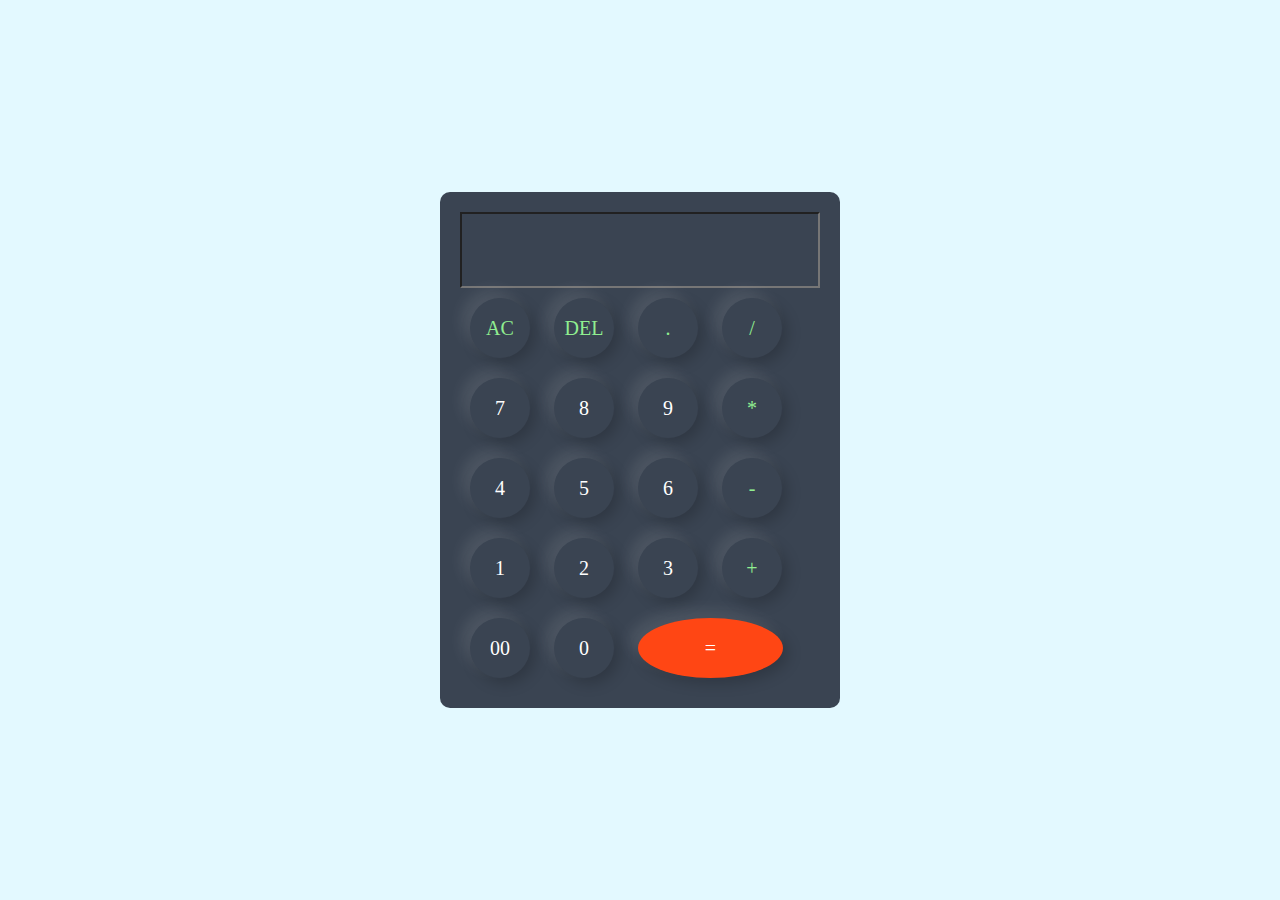
<file: calculator/index.html>
<!DOCTYPE html>
<html lang="en">
  <head>
    <meta charset="UTF-8" />
    <meta name="viewport" content="width=device-width, initial-scale=1.0" />
    <title>Calculator</title>
    <link rel="stylesheet" href="style.css" />
  </head>
  <body>
    <div class="container">
      <div class="calculator">
        
          <div class="display">
            <input type="text" id="input" />
          </div>
          <div>
            <button class="operator">AC</button>
            <button class="operator">DEL</button>
            <button class="operator">.</button>
            <button class="operator">/</button>
          </div>
          <div>
            <button>7</button>
            <button>8</button>
            <button>9</button>
            <button class="operator">*</button>
          </div>
          <div>
            <button>4</button>
            <button>5</button>
            <button>6</button>
            <button class="operator">-</button>
          </div>
          <div>
            <button>1</button>
            <button>2</button>
            <button>3</button>
            <button class="operator">+</button>
          </div>
          <div>
            <button>00</button>
            <button>0</button>
            <button class="equal">=</button>
          </div>
        
      </div>
    </div>
    <script src="script.js"></script>
  </body>
</html>
</file>
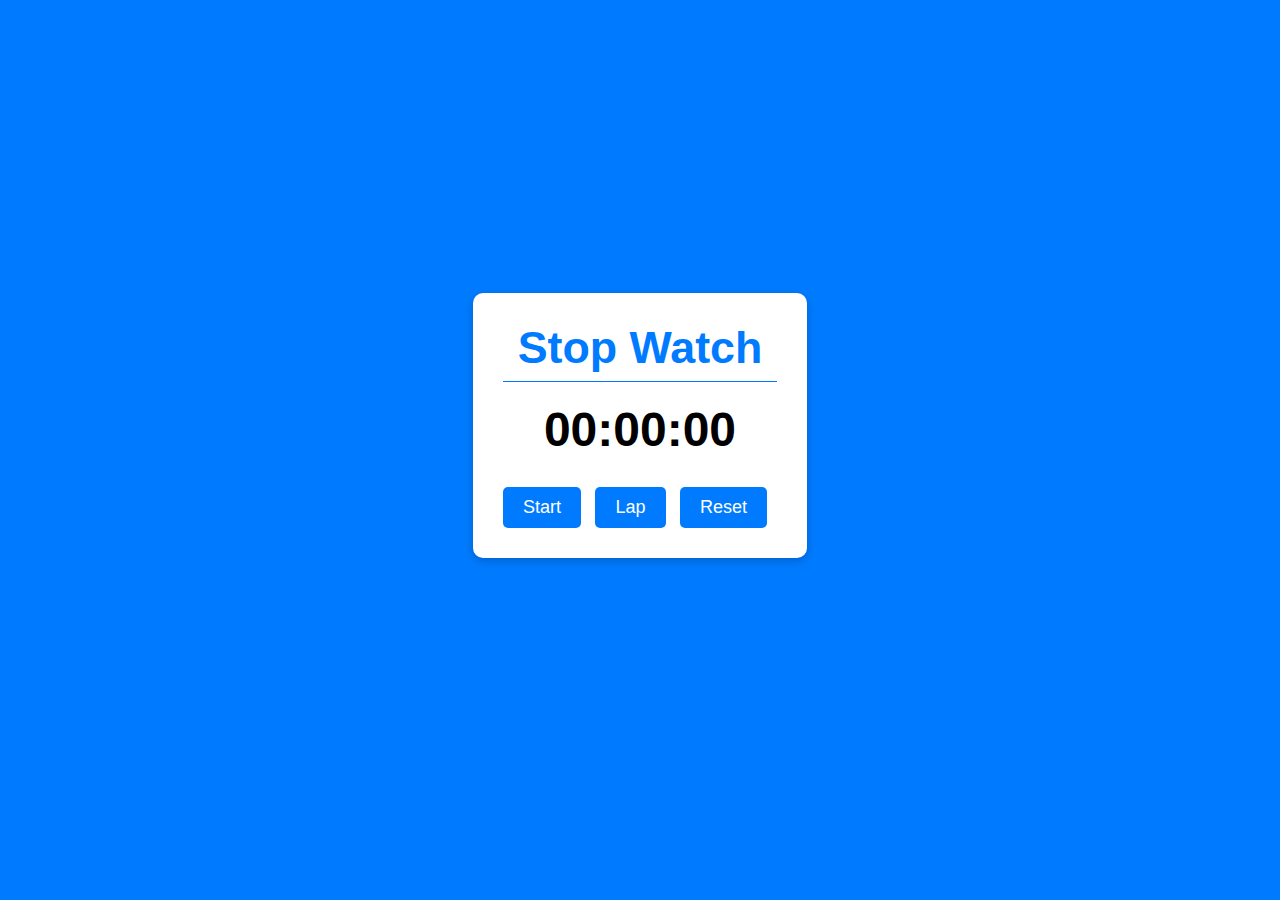
<file: WD_prodigy_02/index.html>
<!DOCTYPE html>
<html lang="en">
  <head>
    <meta charset="UTF-8" />
    <meta name="viewport" content="width=device-width, initial-scale=1.0" />
    <title>Stop Watch</title>
    <link rel="stylesheet" href="style.css" />
  </head>
  <body>
    <div class="stopwatch">
      <h1 class="heading">Stop Watch</h1>
      <h1 class="time">00:00:00</h1>
      <div class="btns">
        <button class="startstop">Start</button>
        <button class="lap">Lap</button>
        <button class="reset">Reset</button>
      </div>
    </div>
    <ul id="lap-time"></ul>

    <script src="script.js"></script>
  </body>
</html>
</file>
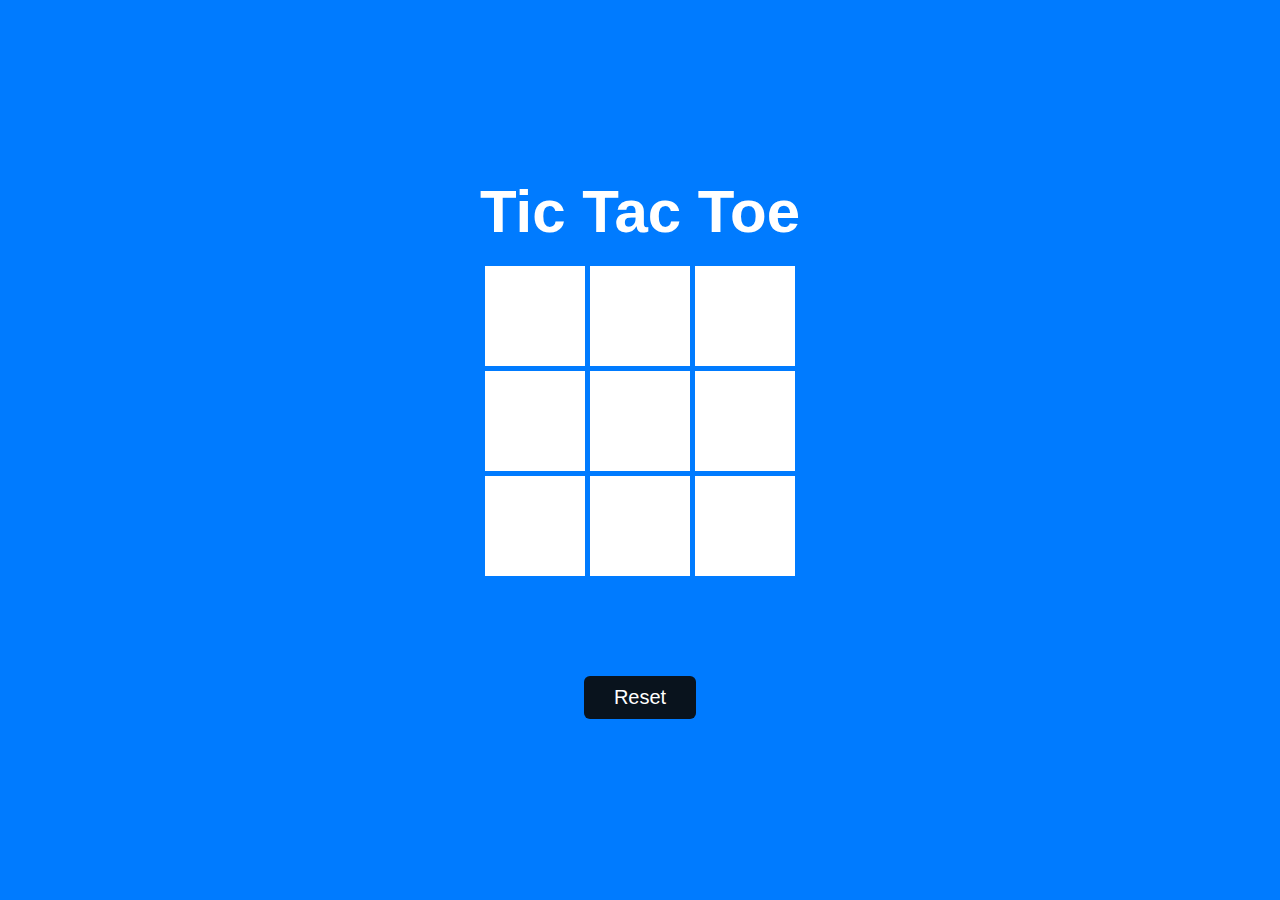
<file: WD_prodigy_03/index.html>
<!DOCTYPE html>
<html lang="en">
<head>
  <meta charset="UTF-8">
  <meta name="viewport" content="width=device-width, initial-scale=1.0">
  <title>Tic Tac  Toe</title>
  <link rel="stylesheet" href="styles.css">
</head>
<body>
  <div class="container">
<h1 class="title">Tic Tac Toe</h1>
<div class="game-box">
  <button class="cell"></button>
  <button class="cell"></button>
  <button class="cell"></button>
  <button class="cell"></button>
  <button class="cell"></button>
  <button class="cell"></button>
  <button class="cell"></button>
  <button class="cell"></button>
  <button class="cell"></button>
</div>
<div class="result"></div>
<button class="reset">Reset</button>




  </div>
  <script src="script.js"></script>
</body>
</html>
</file>
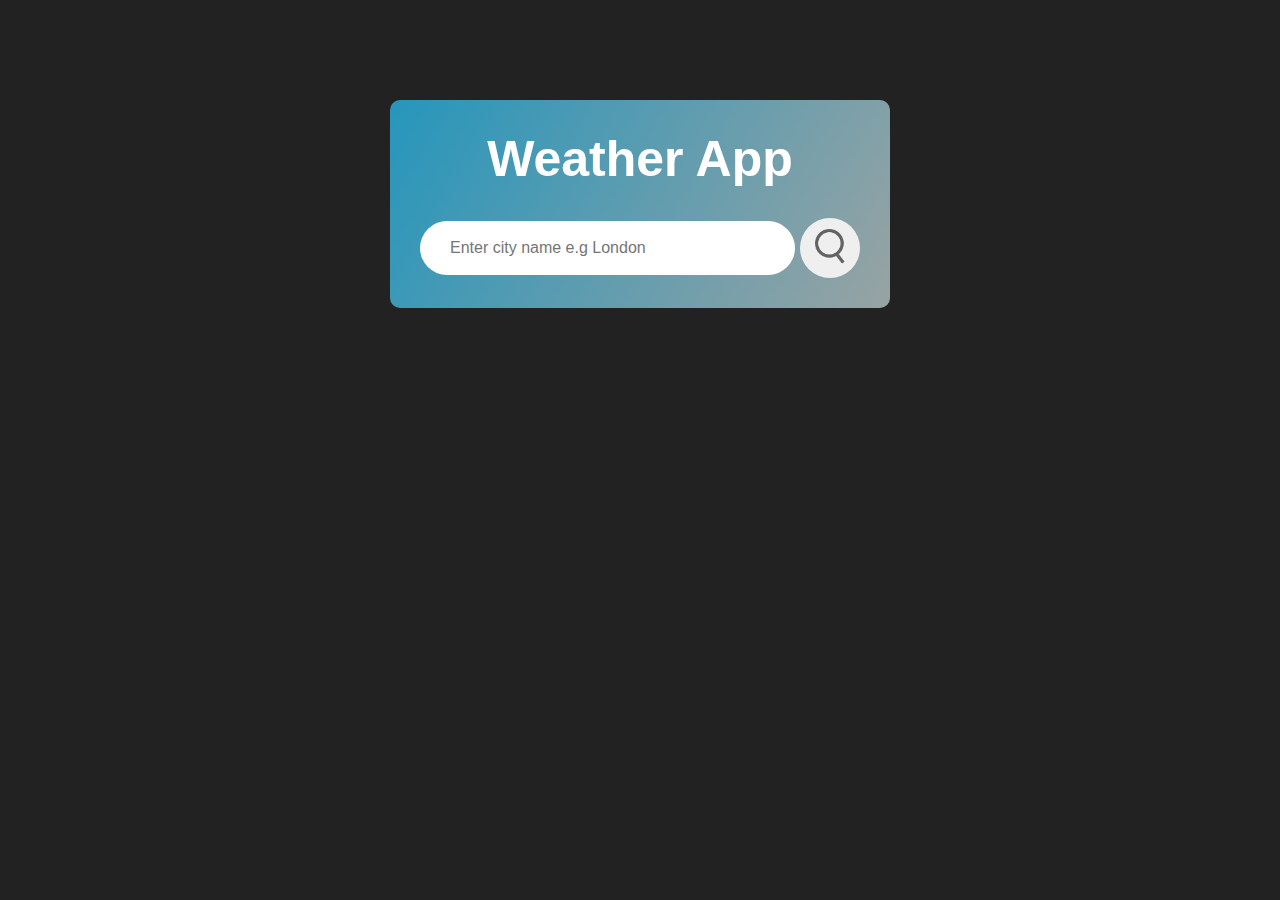
<file: WD_prodigy_05/index.html>
<!DOCTYPE html>
<html lang="en">
  <head>
    <meta charset="UTF-8" />
    <meta name="viewport" content="width=device-width, initial-scale=1.0" />
    <title>Weather App</title>
    <link rel="stylesheet" href="style.css" />
  </head>
  <body>
    <div class="card weather-card">
      <h1  class="title">Weather App</h1>
      <div class="search">
        <input
          type="text"
          placeholder="Enter city name e.g London"
          class="city"
        />
        <button><img src="search.png" class="search-btn" /></button>
      </div>
    <div class="weather-details">
      <div class="details">
        <h2><span class="temp"></span></h2>
        <h1 class="city-name"></h1>
      </div>
      <div class="wind-humid">
        <h2>Wind Speed <span class="wind"></span></h2>
        <h2>Humidity <span class="humidity"></span></h2>
      </div>
    </div>
    </div>
    <script src="script.js"></script>
  </body>
</html>
</file>
<file: calculator/style.css>
*{
    margin: 0;
    padding: 0;
    box-sizing: border-box;
    font-family: 'poppins';
}
.container{
    width: 100%;
    height: 100vh;
    background-color: #e3f9ff;
    display: flex;
    align-items: center;
    justify-content: center;
}
.calculator{
    padding: 20px;
    background-color: #3a4452;
    border-radius: 10px;
    width: 400px;
}
 button{
    width: 60px;
    height: 60px;
    background-color: transparent;
    box-shadow: -8px -8px 15px rgba(255,255, 255, 0.1),5px 5px 15px rgba(0, 0,0, 0.2);
    outline: none;
    border: 0;
    color: #fff;
    border-radius: 50%;
    font-size: 20px;
    margin: 10px;
    cursor: pointer;
}
.display{
    display: flex;
    align-items: flex-end;
    
}
.display input{
    box-shadow: none;
    text-align: right;
    color: #fff;
    flex: 1;
    width: 337px;
    background-color:transparent;
    font-size: 40px;
    font-size: 45px;
    padding: 10px;
    /* border: 1px solid #222; */
}
input::placeholder{
    color: #fff;
}
.equal{
    width: 145px;
    background-color: #ff4614;
}
.operator{
    color: lightgreen;
}
</file>
<file: WD_prodigy_02/style.css>
* {
  margin: 0;
  padding: 0;
  box-sizing: border-box;
  font-family: sans-serif;
}
body {
  background-color: #007bff;
  height: 100vh;
  width: 100%;
  display: flex;
  align-items: center;
  justify-content: center;
  flex-direction: column;
  color: #fff;
}
.stopwatch {
  padding: 30px;
  background-color: #fff;
  border-radius: 10px;
  margin-bottom: 50px;
  box-shadow: 0 3px 10px rgba(0, 0, 0, 0.2);
}
.heading {
  color: #007bff;
  line-height: 3rem;
  border-bottom: 1px solid #007bff;
  text-align: center;
  font-size: 2.8rem;
  padding-bottom: 10px;
}
.time {
  margin: 20px 0 30px 0;
  font-size: 3rem;
  text-align: center;
  color: black;
}
.btns {
  text-align: center;
}
button {
  border: none;
  margin-right: 10px;
  outline: none;
  cursor: pointer;
  border-radius: 5px;
  padding: 10px 20px;
  font-size: 18px;
  background-color: #007bff;
  color: #fff;
  transition: all 0.3s ease;
}
button:hover{
background-color: #1470d2;
}
#laptime{
  list-style: none;
}
li{
list-style: none;
  font-size: 18px;
  margin-top: 10px;
}
</file>
<file: WD_prodigy_03/styles.css>
*{
  margin: 0;
  padding: 0;
  box-sizing: border-box;
  font-family: sans-serif;
}
body{
  width: 100%;
  height: 100vh;
  display: flex;
  align-items: center;
  justify-content: center;
  background-color: #007bff;
}
.container{ display: flex;
  align-items: center;
  justify-content: center;
  flex-direction: column;
padding: 20px 25px 25px;
/* box-shadow: 0 0 5px 3px rgba(0, 0, 0, 0.4); */
border-radius: 5px;
max-width: 400px;
width: 100%;
text-align: center;
}
.game-box{
  display: grid;
  grid-template-columns: repeat(3,100px);
  grid-template-rows: repeat(3,100px);
  
  margin: 0 auto;
  gap: 5px;
}
.title{
  color: white;
  text-align: center;
  font-size: 60px;
  margin-bottom: 20px;

}
.cell{
  background-color:white;
  cursor: pointer;
  font-size: 60px;
  color: #007bff;
  text-align: center;
  line-height: 50px;
  border: 0;
  outline: none;
  font-weight: 300;
}
.reset{
  padding: 10px 30px;
  background-color: #09131d;
  color: white;
  font-size: 20px;
  margin: 0 auto;
  display: block;
  margin-top: 40px;
  cursor: pointer;
  border: 0;
  outline: none;
  border-radius: 6px;
  
}
.result{
  color: white;
  font-size: 50px;
  margin: 30px;
  background-color:#09131d;
  border-radius: 15px;
}
.hide{
  display: none;
  
}
</file>
<file: WD_prodigy_05/style.css>
*{
    margin: 0;
    padding: 0;
    box-sizing: border-box;
    font-family: sans-serif;
}
body{
    background-color: #222;
}
.card{
    max-width: 500px;
    width: 100%;
    background: linear-gradient(120deg, rgb(38, 150, 188), rgb(152, 163, 163));
    padding: 30px;
    border-radius: 10px;
    margin: 100px auto 0;
}
.title{
    text-align: center;
    color: #fff;
    font-size: 50px;
    margin-bottom: 30px;
}
.search{
display: flex;
align-items: center;
justify-content: space-between;
}
.search input{
    border: 0;
    outline: none;
    padding: 18px 30px;
    flex: 1;
    font-size: 16px;
    border-radius: 30px;
    color: #302e2e;
}
.search button{
    border: 0;
    outline: none;
    border-radius: 50%;
    width: 60px;
    height: 60px;
    margin-left: 5px;
    cursor: pointer;
}
.city-name{
    font-size: 50px;
}
button img{
    width: 30px;

}
.details{
    color: #fff;
    margin: 40px 0 10px;
    text-align: center;
}

.wind-humid{
    color: #fff;
    display: flex;
    align-items: center;
    justify-content: space-between;
    margin-top: 50px;
}
.temp,.humidity, .wind{
    font-size: 30px;
    display: block;
}
.weather-details{
    display: none;
}
</file>
